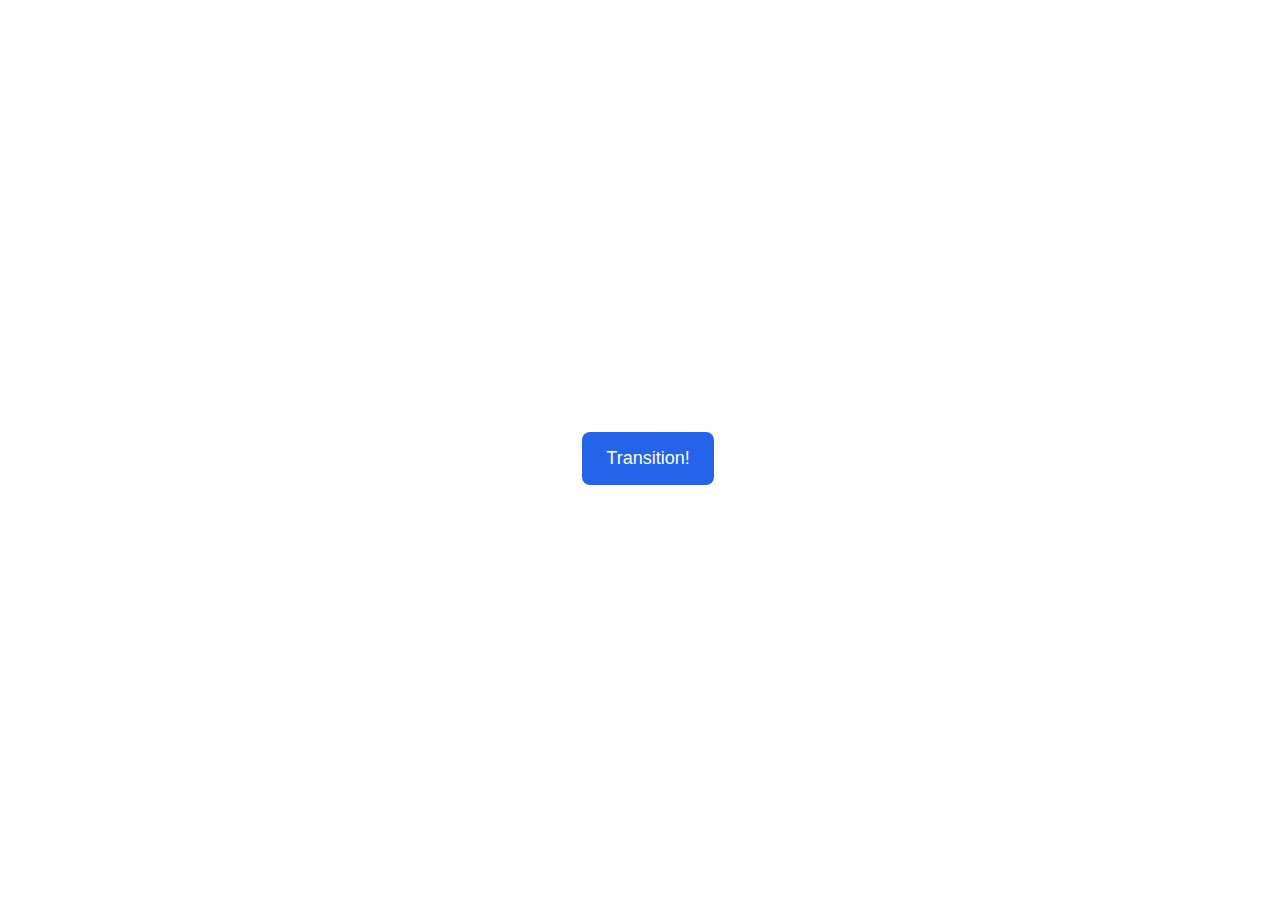
<file: animation/01-button-hover/index.html>
<!DOCTYPE html>
<html lang="en">
  <head>
    <meta charset="UTF-8" />
    <meta http-equiv="X-UA-Compatible" content="IE=edge" />
    <meta name="viewport" content="width=device-width, initial-scale=1.0" />
    <title>Button Hover</title>
    <link rel="stylesheet" href="style.css" />
  </head>
  <body>
    <div id="transition-container">
      <button>Transition!</button>
    </div>
  </body>
</html>
</file>
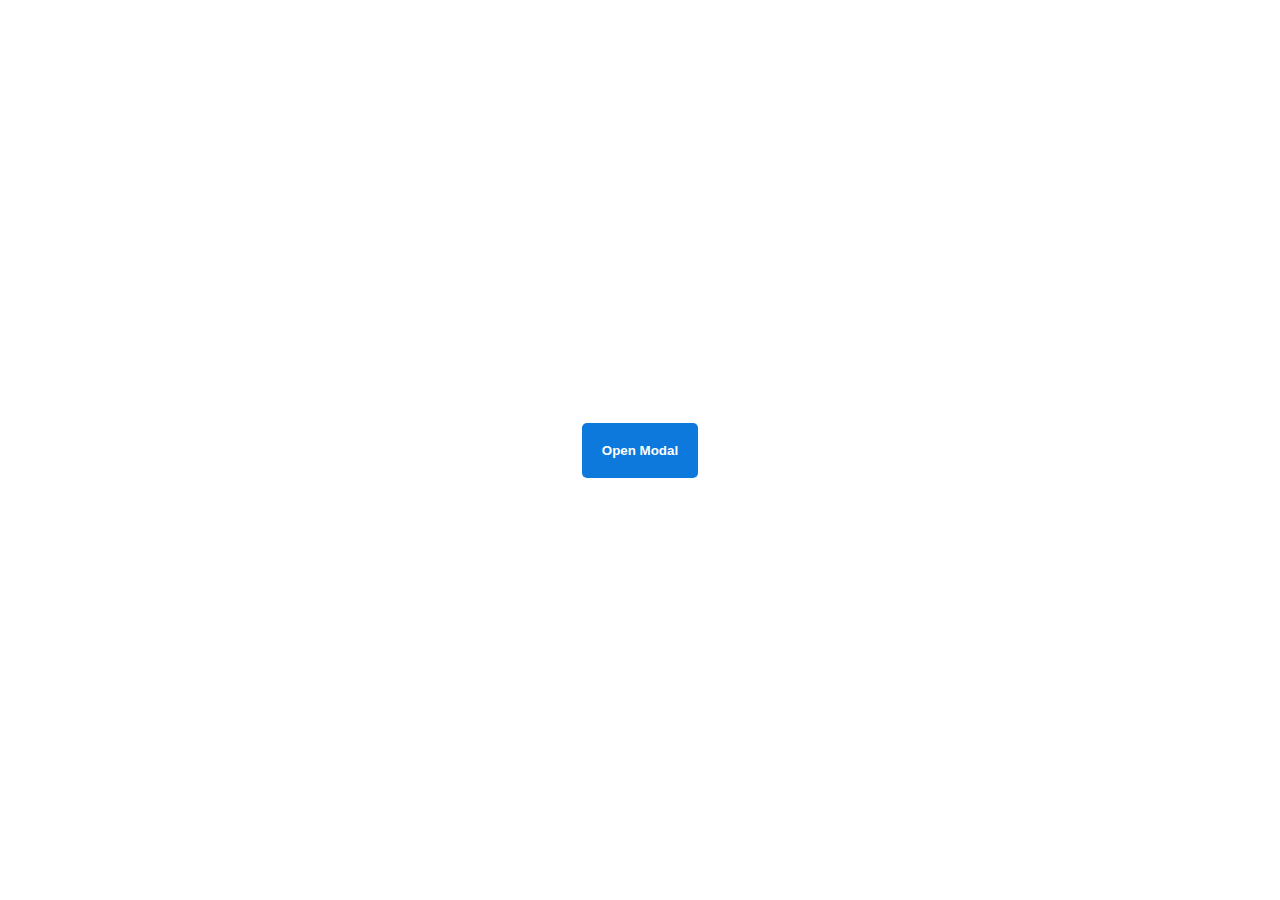
<file: animation/02-pop-up/index.html>
<!DOCTYPE html>
<html lang="en">
  <head>
    <meta charset="UTF-8" />
    <meta http-equiv="X-UA-Compatible" content="IE=edge" />
    <meta name="viewport" content="width=device-width, initial-scale=1.0" />
    <title>Popup</title>
    <link rel="stylesheet" href="style.css" />
  </head>
  <body>
    <div class="backdrop"></div>
    <div class="popup-modal">
      <h1>Look at me!</h1>
      <p>I'm a pop up dialog!</p>
      <button id="close-modal">Close Modal</button>
    </div>
    <div class="button-container">
      <button id="trigger-modal">Open Modal</button>
    </div>
    <script src="script.js"></script>
  </body>
</html>
</file>
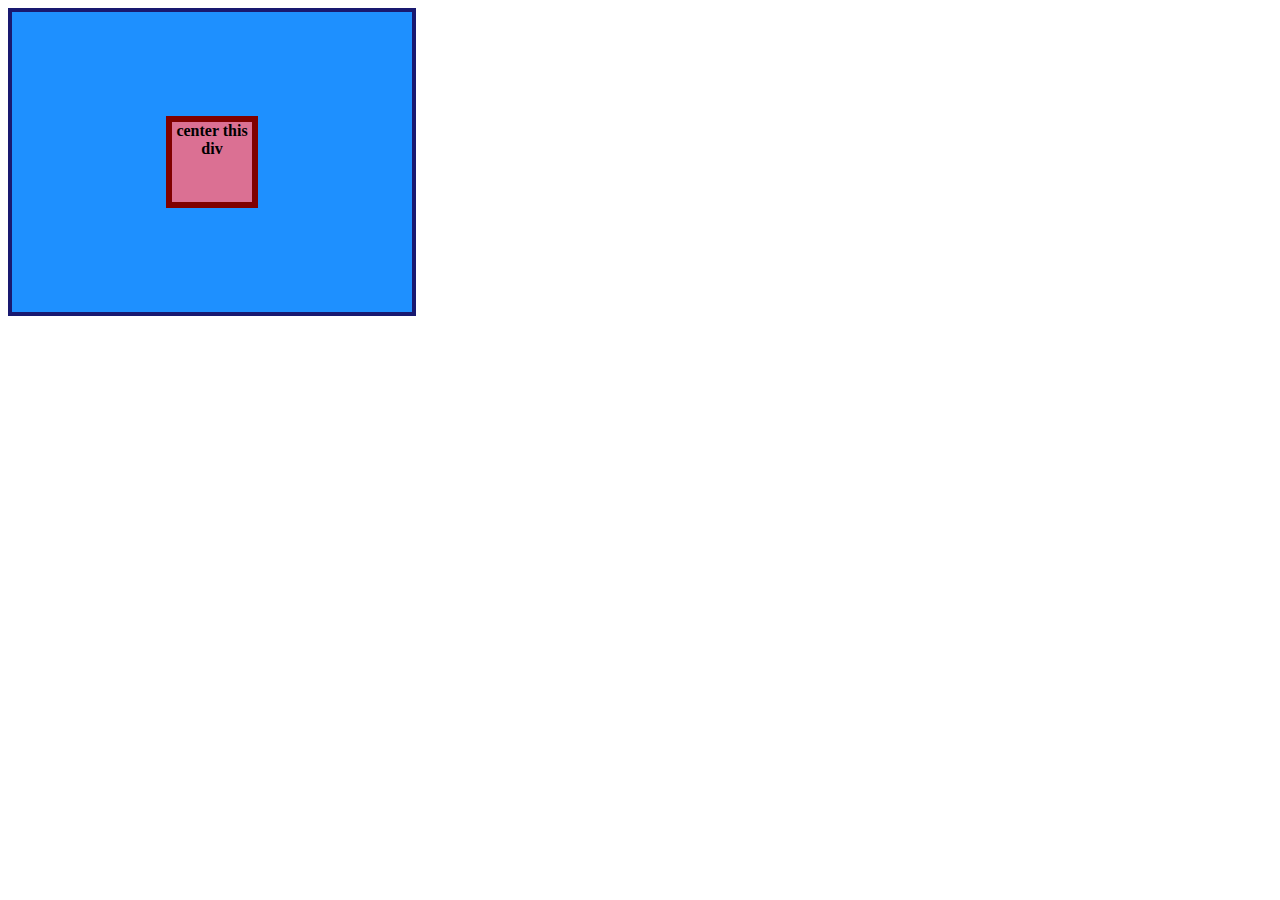
<file: flex/01-flex-center/index.html>
<!DOCTYPE html>
<html lang="en">
  <head>
    <meta charset="UTF-8">
    <meta http-equiv="X-UA-Compatible" content="IE=edge">
    <meta name="viewport" content="width=device-width, initial-scale=1.0">
    <title>CENTER THIS DIV</title>
    <link rel="stylesheet" href="style.css">
  </head>
  <body>
    <div class="container">
      <div class="box">center this div</div>
    </div>
  </body>
</html>
</file>
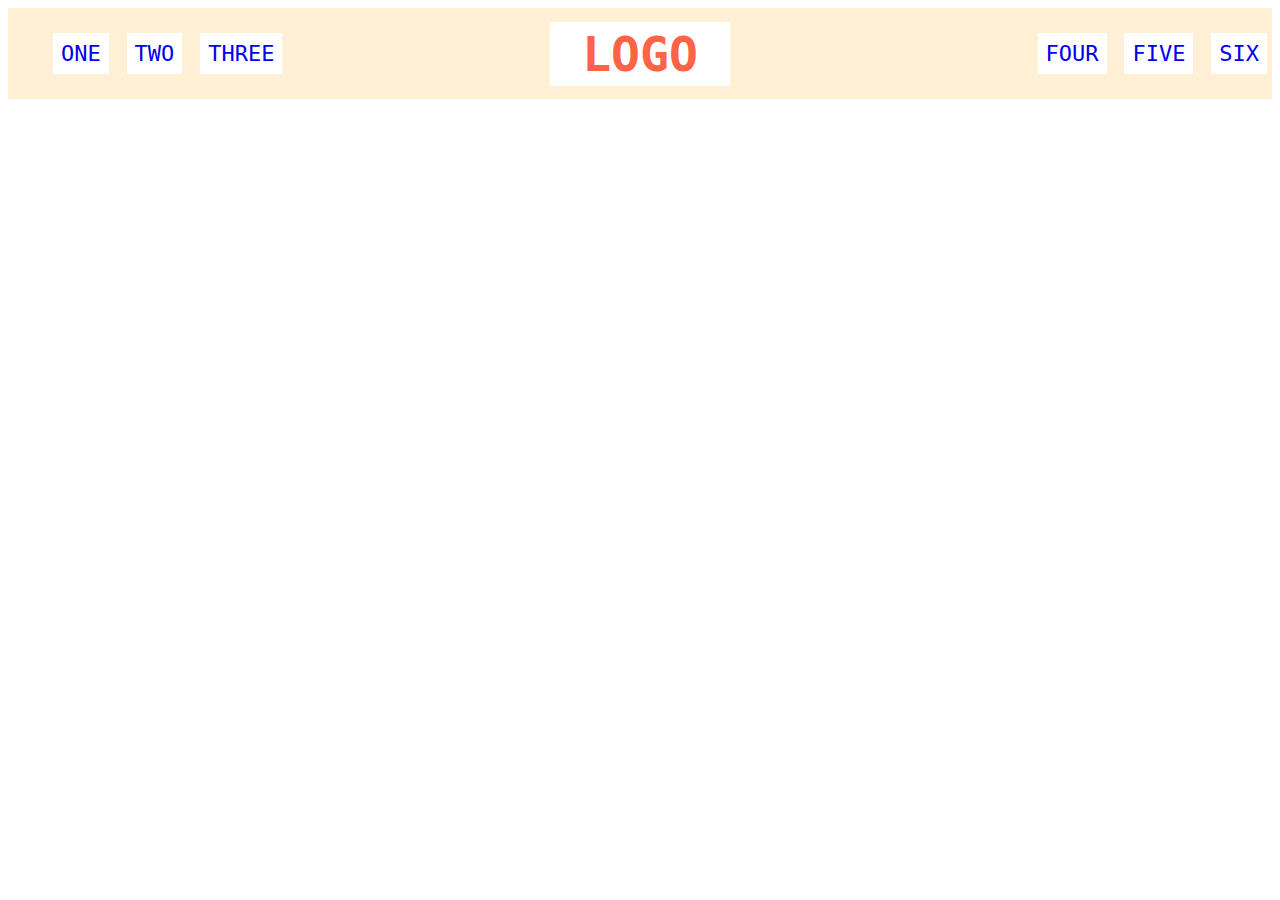
<file: flex/02-flex-header/index.html>
<!DOCTYPE html>
<html lang="en">
  <head>
    <meta charset="UTF-8">
    <meta http-equiv="X-UA-Compatible" content="IE=edge">
    <meta name="viewport" content="width=device-width, initial-scale=1.0">
    <title>Flex Header</title>
    <link rel="stylesheet" href="style.css">
  </head>
  <body>
    <div class="header">
      <div class="left-links">
        <ul>
          <li><a href="#">ONE</a></li>
          <li><a href="#">TWO</a></li>
          <li><a href="#">THREE</a></li>
        </ul>
      </div>
      <div class="logo">LOGO</div>
      <div class="right-links">
        <ul>
          <li><a href="#">FOUR</a></li>
          <li><a href="#">FIVE</a></li>
          <li><a href="#">SIX</a></li>
        </ul>
      </div>
    </div>
  </body>
</html>
</file>
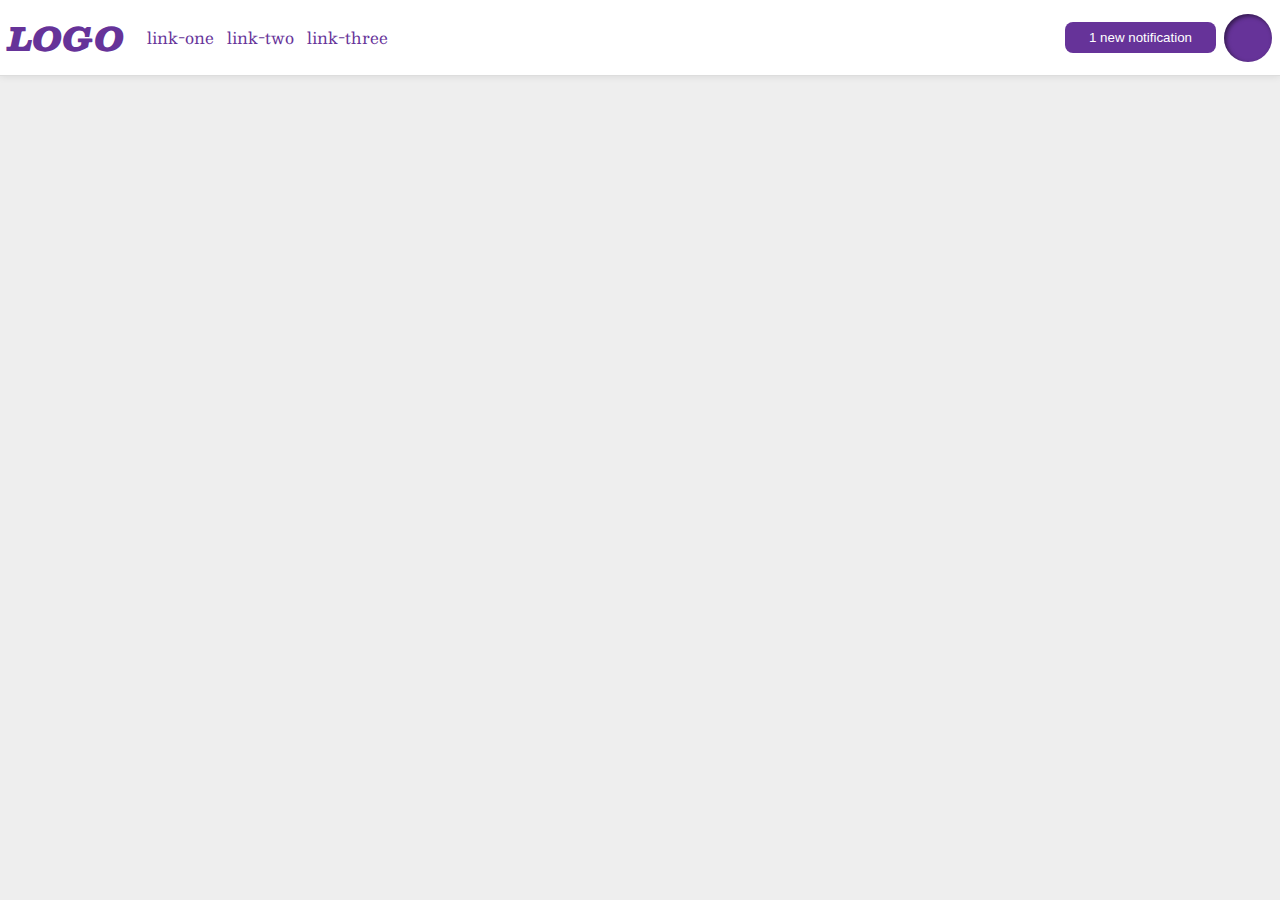
<file: flex/03-flex-header-2/index.html>
<!DOCTYPE html>
<html lang="en">
  <head>
    <meta charset="UTF-8">
    <meta http-equiv="X-UA-Compatible" content="IE=edge">
    <meta name="viewport" content="width=device-width, initial-scale=1.0">
    <title>Flex Header 2</title>
    <link rel="stylesheet" href="style.css">
  </head>
  <body>
    <div class="header">
      <div class="left">
      <div class="logo">
        LOGO
      </div>
      <ul class="links">
        <li><a href="google.com">link-one</a></li>
        <li><a href="google.com">link-two</a></li>
        <li><a href="google.com">link-three</a></li>
      </ul>
      </div>
      <div class="right">
      <button class="notifications">
        1 new notification
      </button>
      <div class="profile-image"></div>
    </div>
  </div>
  </body>
</html>
</file>
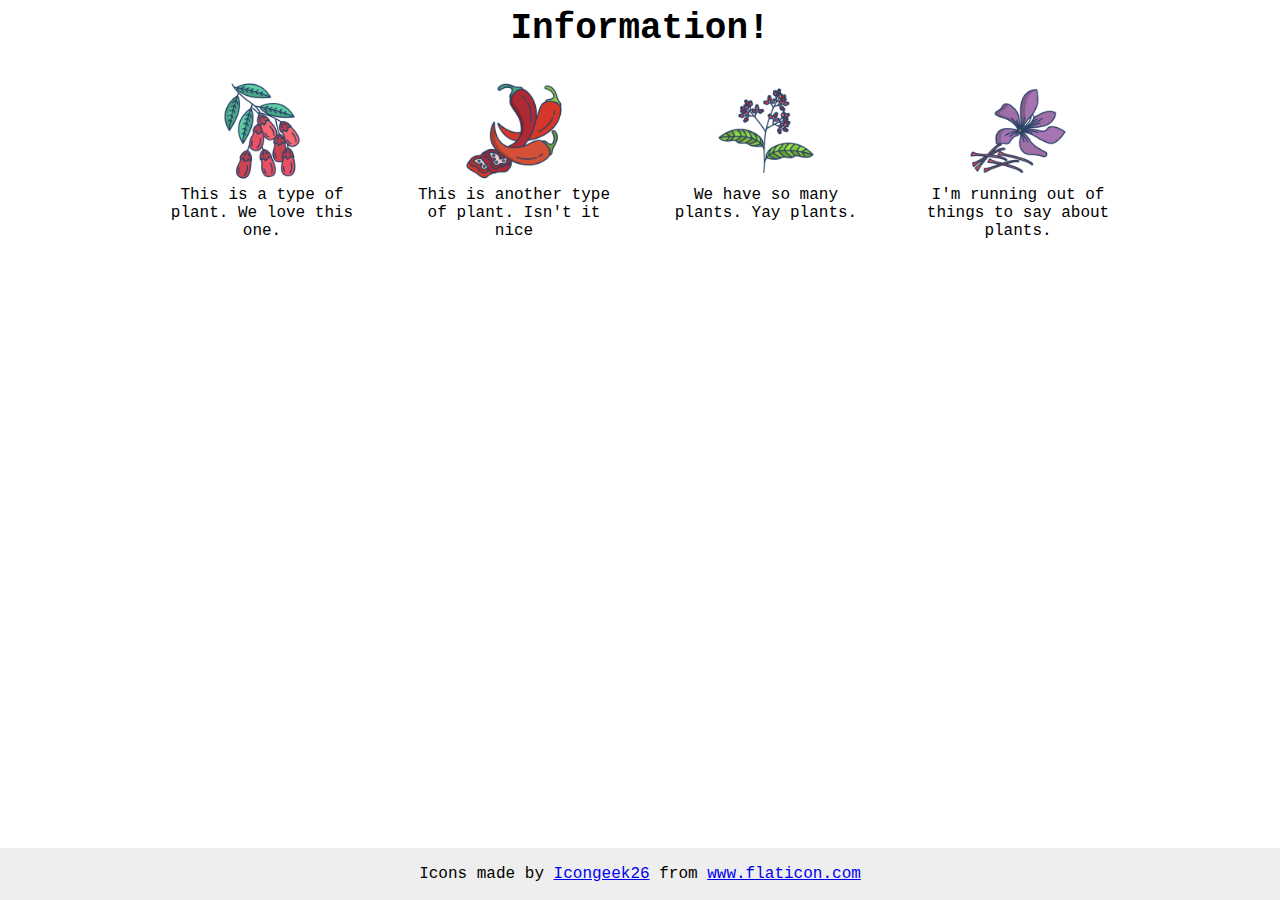
<file: flex/04-flex-information/index.html>
<!DOCTYPE html>
<html lang="en">
  <head>
    <meta charset="UTF-8">
    <meta http-equiv="X-UA-Compatible" content="IE=edge">
    <meta name="viewport" content="width=device-width, initial-scale=1.0">
    <title>Information</title>
    <link rel="stylesheet" href="style.css">
  </head>
  <body>
    <div class="title">Information!</div>

    <div class="all">
      <div>
    <img src="./images/barberry.png" alt="barberry">
    <div class="text">This is a type of plant. We love this one.</div>
      </div>

      <div>
    <img src="./images/chilli.png" alt="chili">
    <div class="text">This is another type of plant. Isn't it nice</div>
    </div>
    <div>
    <img src="./images/pepper.png" alt="pepper">
    <div class="text">We have so many plants. Yay plants.</div>
</div>
    <div>
    <img src="./images/saffron.png" alt="saffron">
    <div class="text">I'm running out of things to say about plants.</div>
      
  </div>
</div>
    <!-- disregard this section, it's here to give attribution to the creator of these icons -->
    <div class="footer">
      <div>Icons made by <a href="https://www.flaticon.com/authors/icongeek26" title="Icongeek26">Icongeek26</a> from <a href="https://www.flaticon.com/" title="Flaticon">www.flaticon.com</a></div>
    </div>
  </body>
</html>
</file>
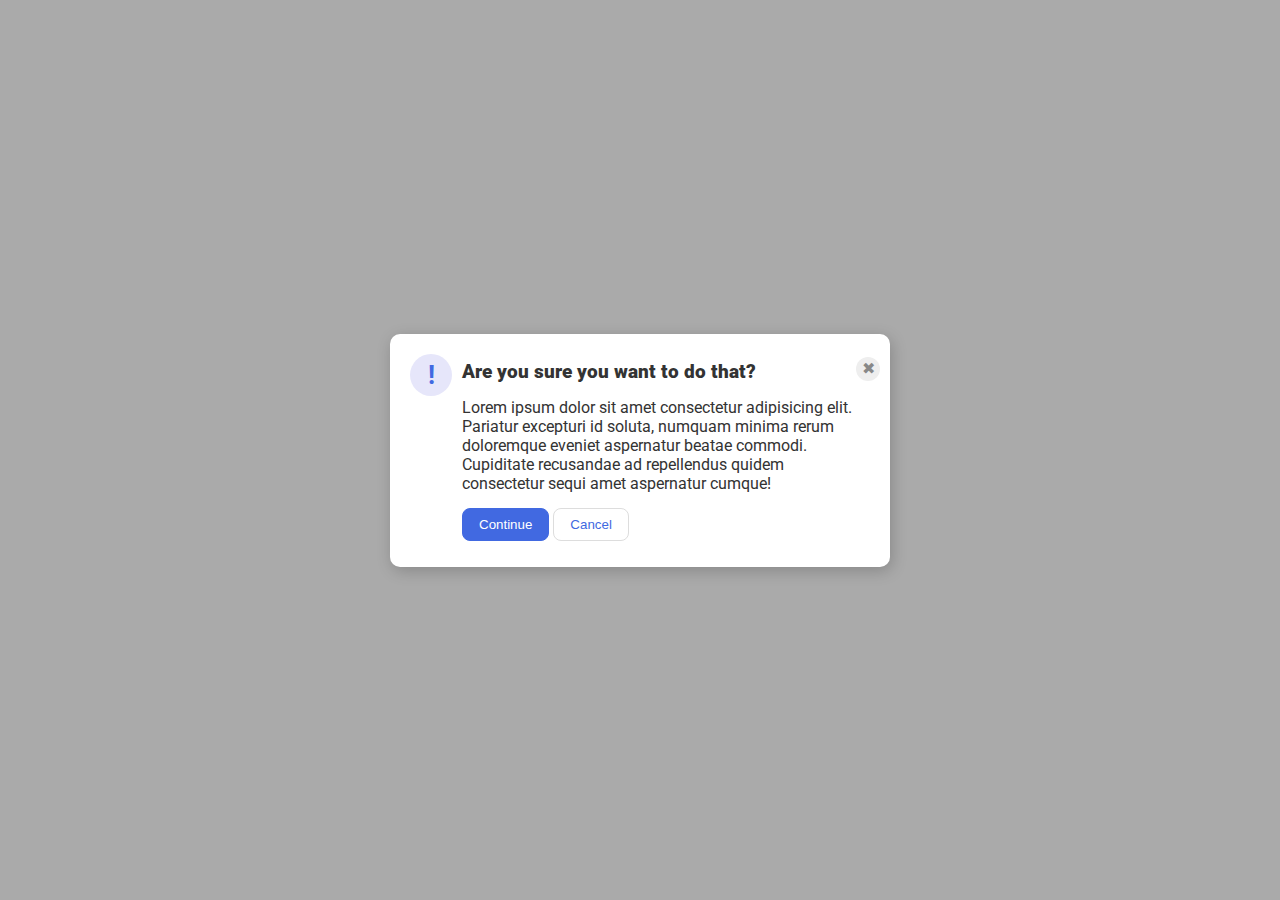
<file: flex/05-flex-modal/index.html>
<!DOCTYPE html>
<html lang="en">
  <head>
    <meta charset="UTF-8">
    <meta http-equiv="X-UA-Compatible" content="IE=edge">
    <meta name="viewport" content="width=device-width, initial-scale=1.0">
    <link rel="stylesheet" href="style.css">
    <title>Modal</title>
  </head>
  <body>
    <div class="modal">



      <div class="a">
       <div class="icon">!</div>
      </div>



    <div class="b">
      <div class="header">Are you sure you want to do that?</div>
      <div class="text">Lorem ipsum dolor sit amet consectetur adipisicing elit. Pariatur excepturi id soluta, numquam minima rerum doloremque eveniet aspernatur beatae commodi. Cupiditate recusandae ad repellendus quidem consectetur sequi amet aspernatur cumque!</div>
      <button class="continue">Continue</button>
      <button class="cancel">Cancel</button>
      </div>



      <div class="c">
        <div class="close-button">✖</div>
      </div>

    </div>
  </body>
</html>
</file>
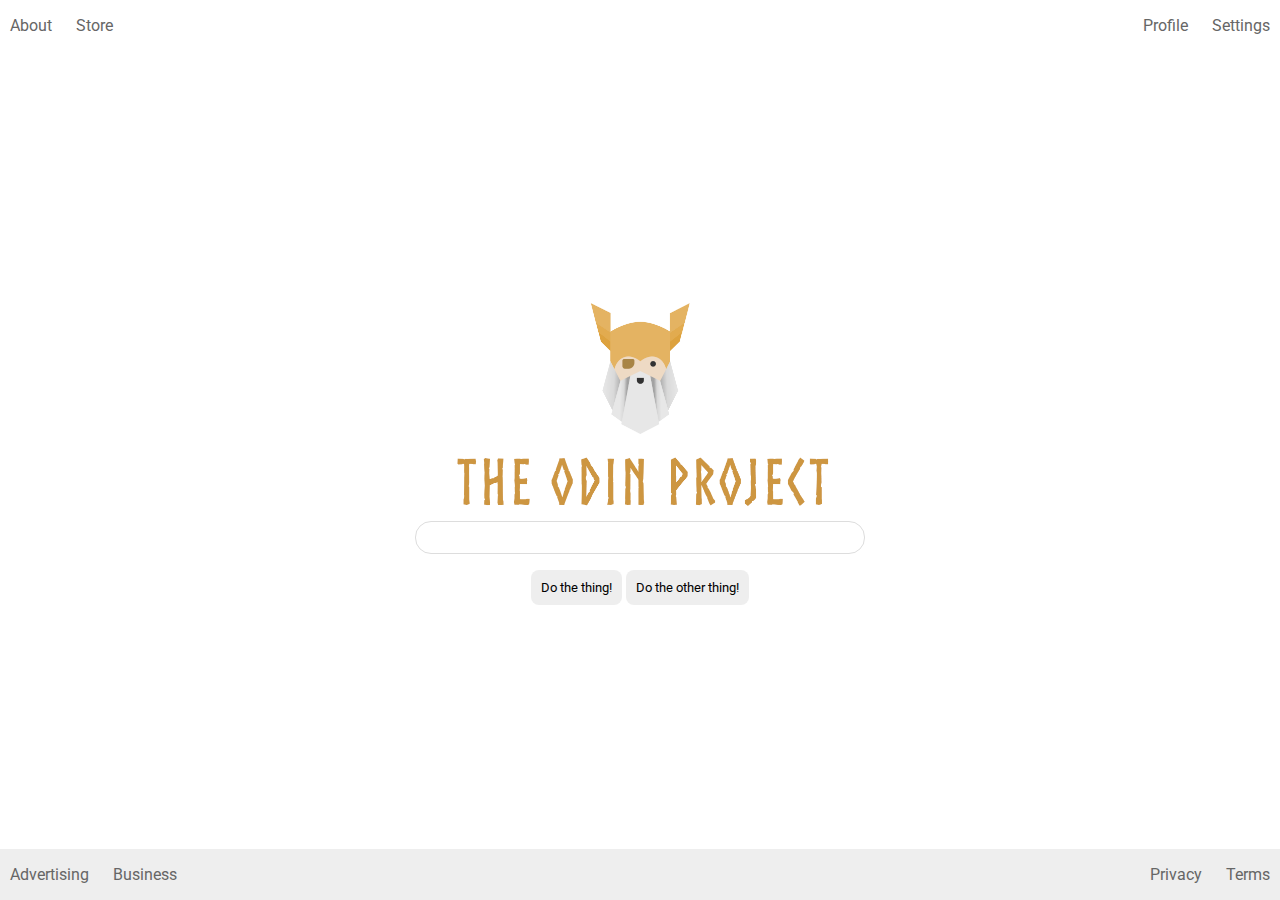
<file: flex/06-flex-layout/index.html>
<!DOCTYPE html>
<html lang="en">
  <head>
    <meta charset="UTF-8">
    <meta http-equiv="X-UA-Compatible" content="IE=edge">
    <meta name="viewport" content="width=device-width, initial-scale=1.0">
    <title>LAYOUT</title>
    <link rel="stylesheet" href="./style.css">
  </head>
  <body>
    <div class="header">
      <ul class="left-links">
        <li><a href="#">About</a></li>
        <li><a href="#">Store</a></li>
      </ul>
      <ul class="right-links">
        <li><a href="#">Profile</a></li>
        <li><a href="#">Settings</a></li>
      </ul>
    </div>
    <div class="content">
      <img src="./logo.png" alt="">
      <div class="input">
        <input type="text">
      </div>
      <div class="buttons">
        <button>Do the thing!</button>
        <button>Do the other thing!</button>
      </div>
    </div>
    <div class="footer">
      <ul class="left-links">
        <li><a href="#">Advertising</a></li>
        <li><a href="#">Business</a></li>
      </ul>
      <ul class="right-links">
        <li><a href="#">Privacy</a></li>
        <li><a href="#">Terms</a></li>
      </ul>
    </div>
  </body>
</html>
</file>
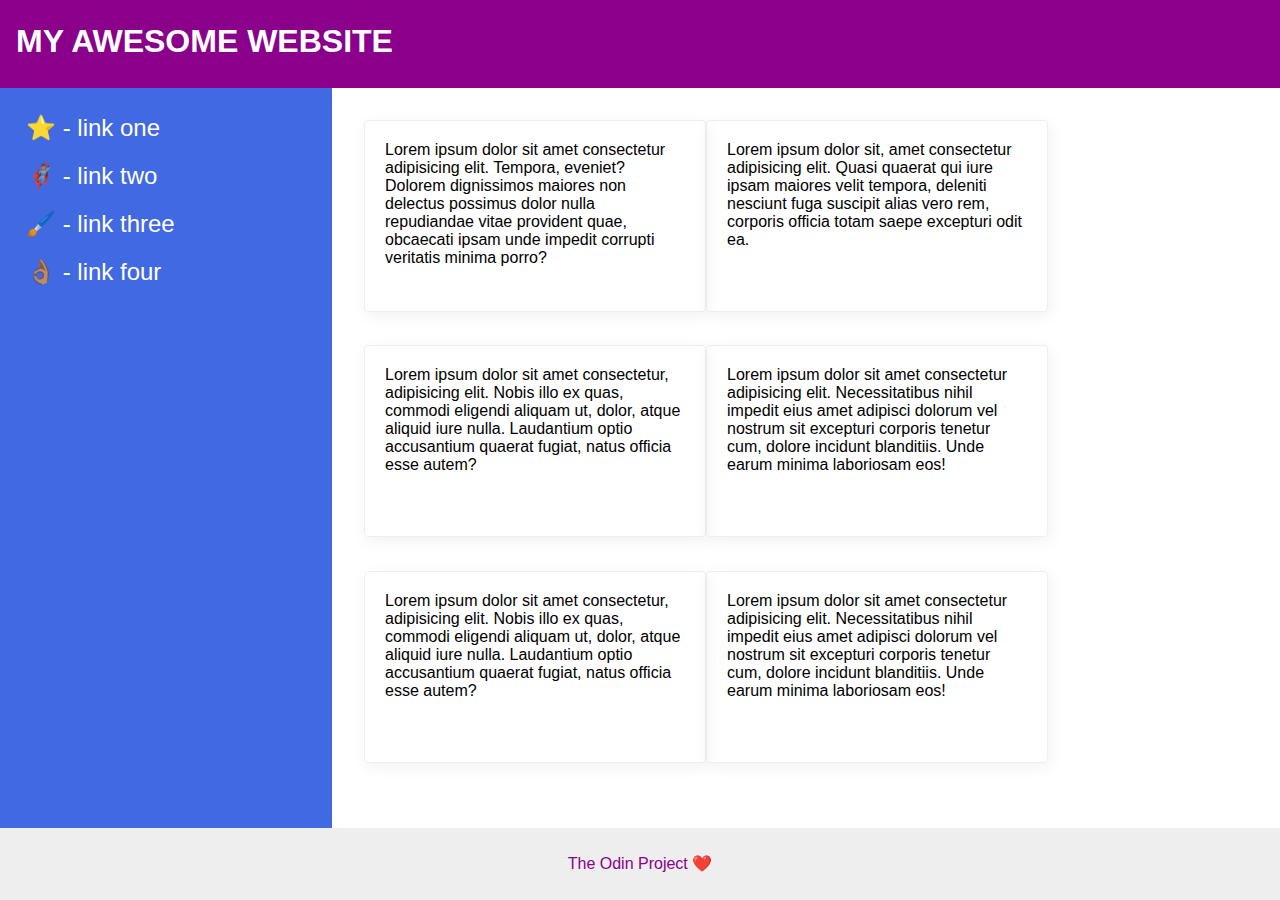
<file: flex/07-flex-layout-2/index.html>
<!DOCTYPE html>
<html lang="en">
  <head>
    <meta charset="UTF-8">
    <meta http-equiv="X-UA-Compatible" content="IE=edge">
    <meta name="viewport" content="width=device-width, initial-scale=1.0">
    <title>The Holy Grail</title>
    <link rel="stylesheet" href="style.css">
  </head>
  <body>
    <div class="header">
      MY AWESOME WEBSITE
    </div>
    <div class="wrapper">

    <div class="sidebar">
      <ul>
        <li><a href="#">⭐ - link one</a></li>
        <li><a href="#">🦸🏽‍♂️ - link two</a></li>
        <li><a href="#">🖌️ - link three</a></li>
        <li><a href="#">👌🏽 - link four</a></li>
      </ul>
    </div>
    <div class="card-wrapper">
    <div class="card">Lorem ipsum dolor sit amet consectetur adipisicing elit. Tempora, eveniet? Dolorem dignissimos maiores non delectus possimus dolor nulla repudiandae vitae provident quae, obcaecati ipsam unde impedit corrupti veritatis minima porro?</div>
    <div class="card">Lorem ipsum dolor sit, amet consectetur adipisicing elit. Quasi quaerat qui iure ipsam maiores velit tempora, deleniti nesciunt fuga suscipit alias vero rem, corporis officia totam saepe excepturi odit ea.</div>
    <div class="card">Lorem ipsum dolor sit amet consectetur, adipisicing elit. Nobis illo ex quas, commodi eligendi aliquam ut, dolor, atque aliquid iure nulla. Laudantium optio accusantium quaerat fugiat, natus officia esse autem?</div>
    <div class="card">Lorem ipsum dolor sit amet consectetur adipisicing elit. Necessitatibus nihil impedit eius amet adipisci dolorum vel nostrum sit excepturi corporis tenetur cum, dolore incidunt blanditiis. Unde earum minima laboriosam eos!</div>
    <div class="card">Lorem ipsum dolor sit amet consectetur, adipisicing elit. Nobis illo ex quas, commodi eligendi aliquam ut, dolor, atque aliquid iure nulla. Laudantium optio accusantium quaerat fugiat, natus officia esse autem?</div>
    <div class="card">Lorem ipsum dolor sit amet consectetur adipisicing elit. Necessitatibus nihil impedit eius amet adipisci dolorum vel nostrum sit excepturi corporis tenetur cum, dolore incidunt blanditiis. Unde earum minima laboriosam eos!</div>
  </div>

  </div>
    <div class="footer">
      The Odin Project ❤️
    </div>
  </body>
</html>
</file>
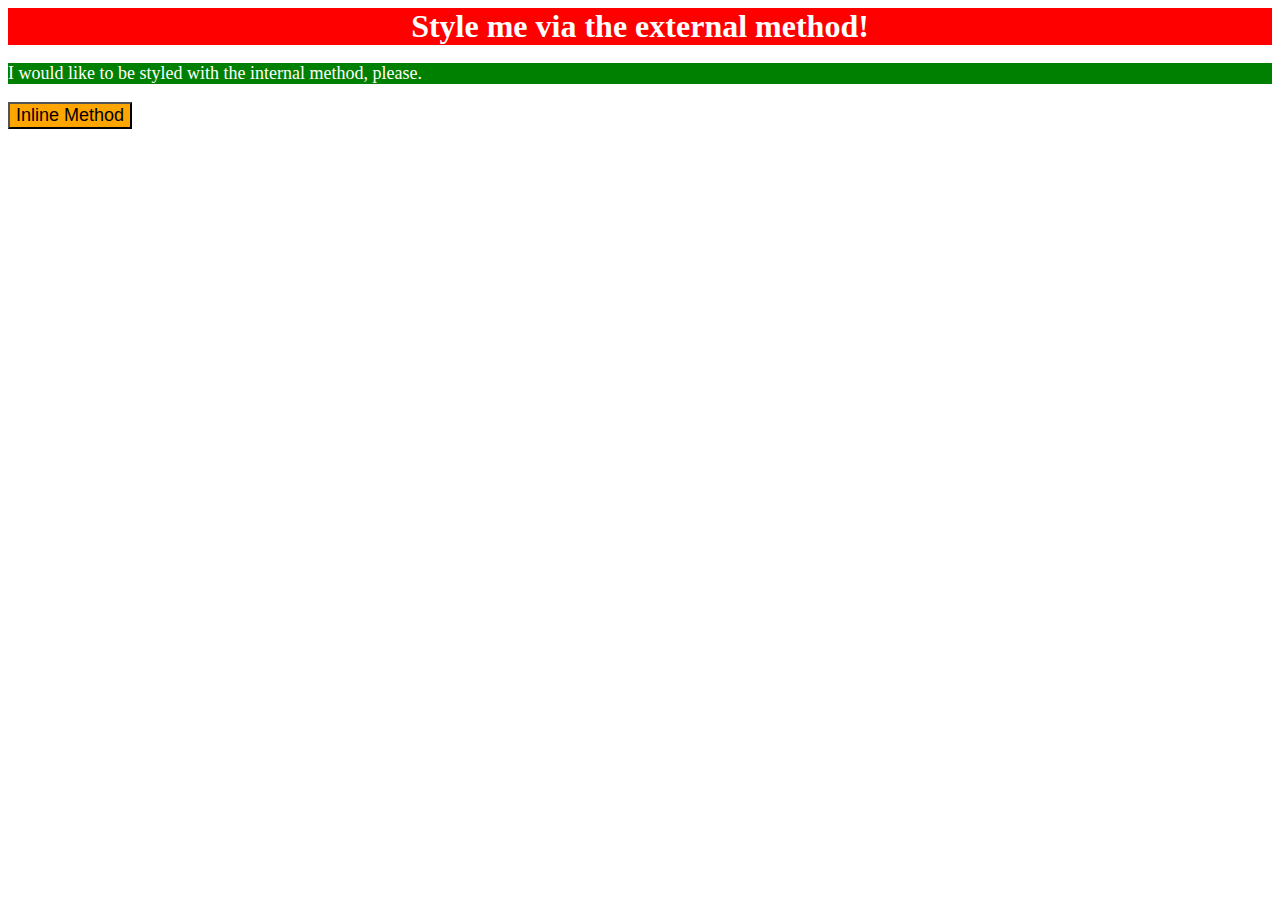
<file: foundations/01-css-methods/index.html>
<!DOCTYPE html>
<html lang="en">
  <head>
    <meta charset="UTF-8">
    <meta http-equiv="X-UA-Compatible" content="IE=edge">
    <meta name="viewport" content="width=device-width, initial-scale=1.0">
    <title>Methods for Adding CSS</title>
    <link rel="stylesheet" href="style.css">
    <style>
      p{
      background-color: green;
      color: white;
      font-size: 18px;
      }


    </style>
  </head>
  <body>
    <div>Style me via the external method!</div>
    <p>I would like to be styled with the internal method, please.</p>
    <button style="background-color: orange; font-size: 18px;" >Inline Method</button>
  </body>
</html>
</file>
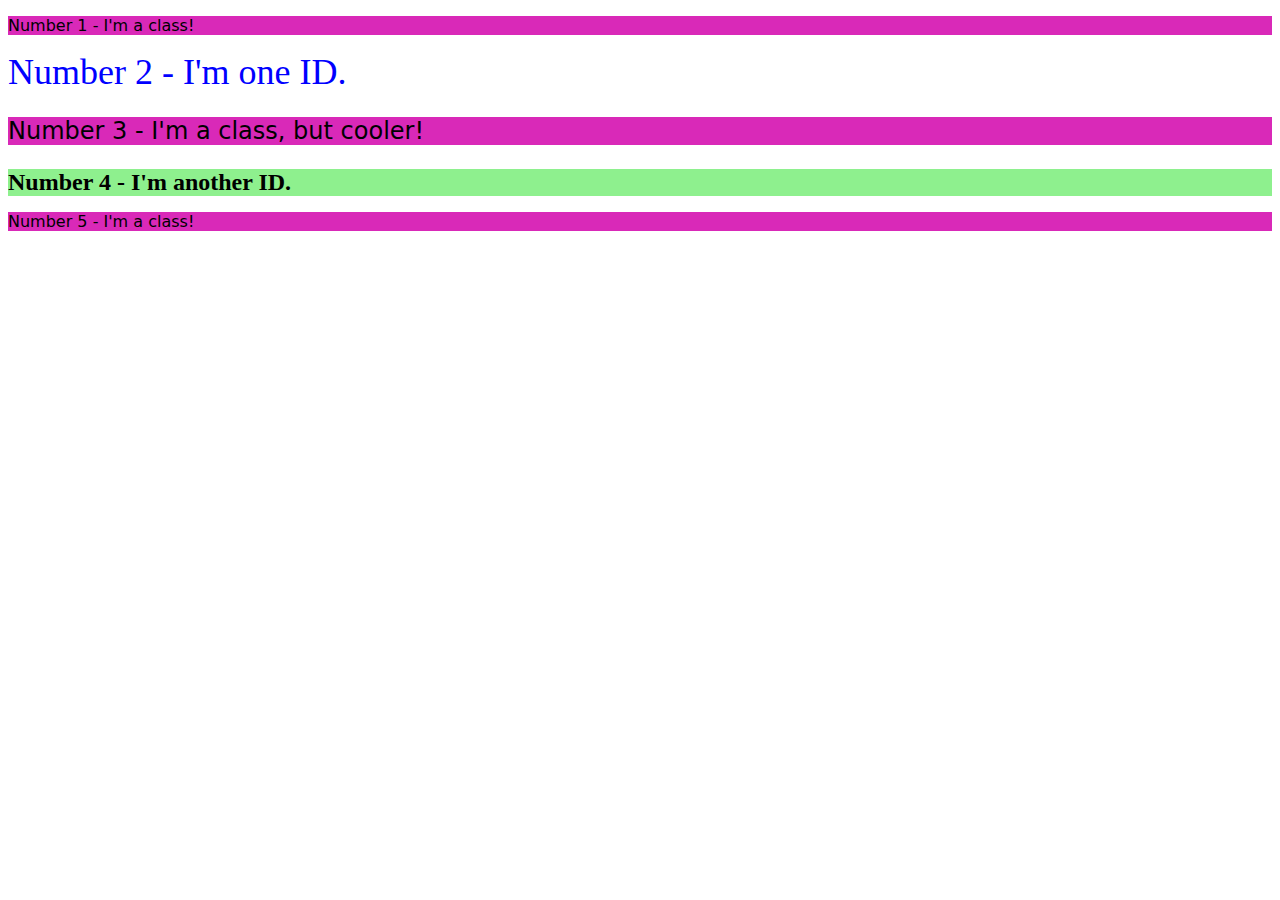
<file: foundations/02-class-id-selectors/index.html>
<!DOCTYPE html>
<html lang="en">
  <head>
    <meta charset="UTF-8">
    <meta http-equiv="X-UA-Compatible" content="IE=edge">
    <meta name="viewport" content="width=device-width, initial-scale=1.0">
    <title>Class and ID Selectors</title>
    <link rel="stylesheet" href="style.css">
  </head>
  <body>
    <p class="odd">Number 1 - I'm a class!</p>
    <div id="first">Number 2 - I'm one ID.</div>
    <p class="odd cooler">Number 3 - I'm a class, but cooler!</p>
    <div id="second">Number 4 - I'm another ID.</div>
    <p class="odd">Number 5 - I'm a class!</p>
  </body>
</html>
</file>
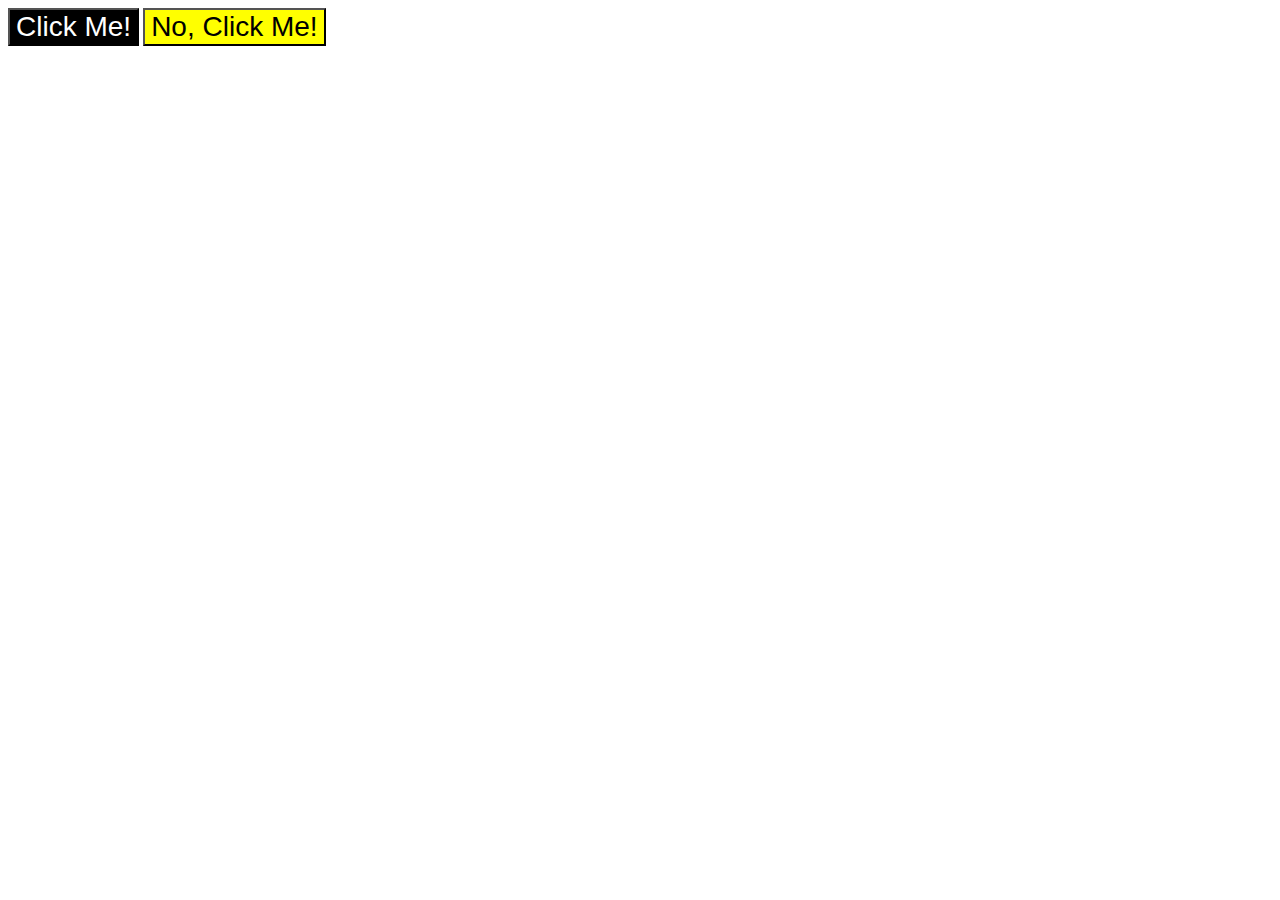
<file: foundations/03-grouping-selectors/index.html>
<!DOCTYPE html>
<html lang="en">
  <head>
    <meta charset="UTF-8">
    <meta http-equiv="X-UA-Compatible" content="IE=edge">
    <meta name="viewport" content="width=device-width, initial-scale=1.0">
    <title>Grouping Selectors</title>
    <link rel="stylesheet" href="style.css">
  </head>
  <body>
    <button class="click">Click Me!</button>
    <button class="no-click">No, Click Me!</button>
  </body>
</html>
</file>
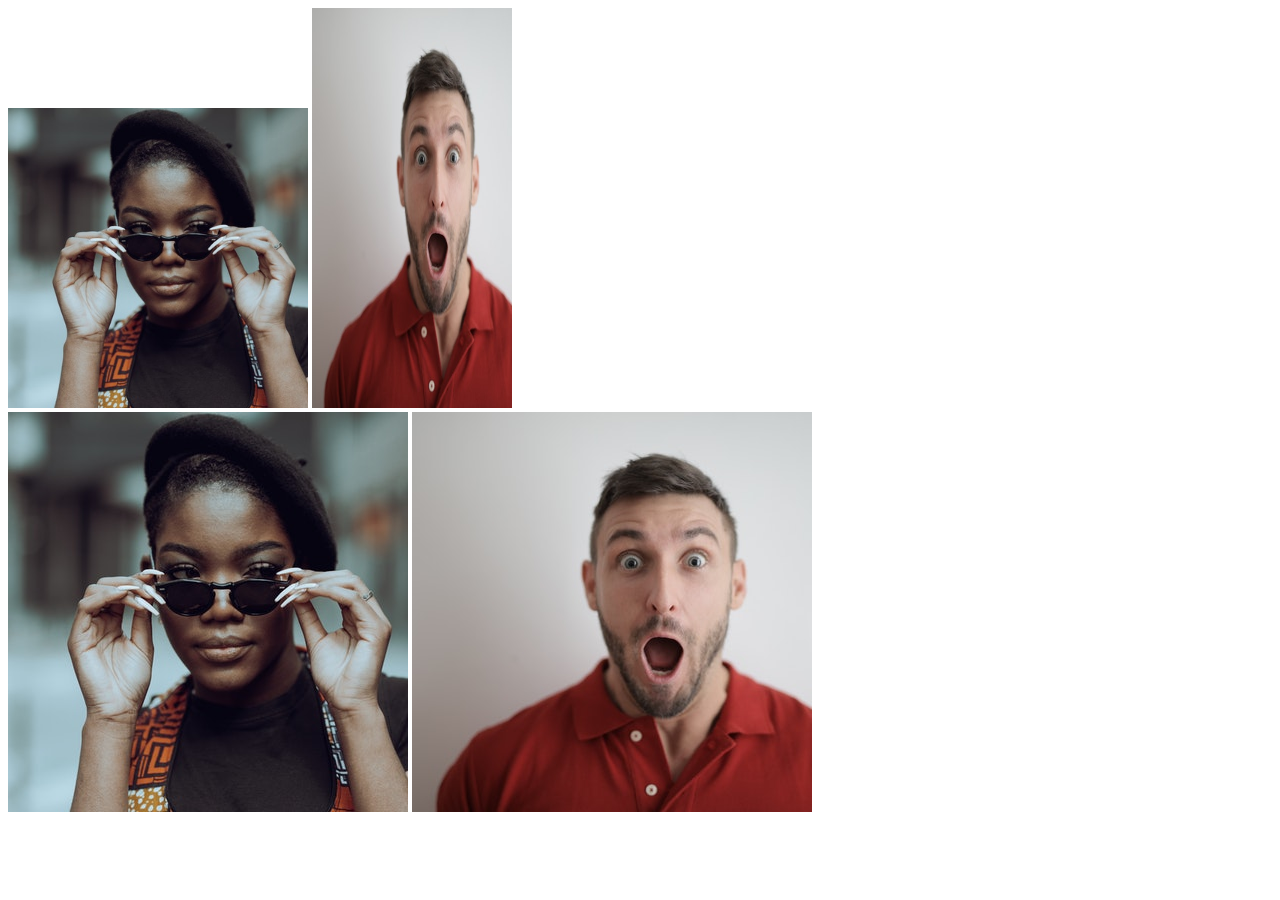
<file: foundations/04-chaining-selectors/index.html>
<!DOCTYPE html>
<html lang="en">
  <head>
    <meta charset="UTF-8">
    <meta http-equiv="X-UA-Compatible" content="IE=edge">
    <meta name="viewport" content="width=device-width, initial-scale=1.0">
    <title>Chaining Selectors</title>
    <link rel="stylesheet" href="style.css">
  </head>
  <body>
    <!-- Use the classes BELOW this line -->
    <div>
      <img class="avatar proportioned" src="./pexels-katho-mutodo-8434791.jpg" alt="">
      <img class="avatar distorted" src="./pexels-andrea-piacquadio-3777931.jpg" alt="">
    </div>
    <!-- Use the classes ABOVE this line -->
    <div>
      <img class="original proportioned" src="./pexels-katho-mutodo-8434791.jpg" alt="">
      <img class="original distorted" src="./pexels-andrea-piacquadio-3777931.jpg" alt="">
    </div>
  </body>
</html>
</file>
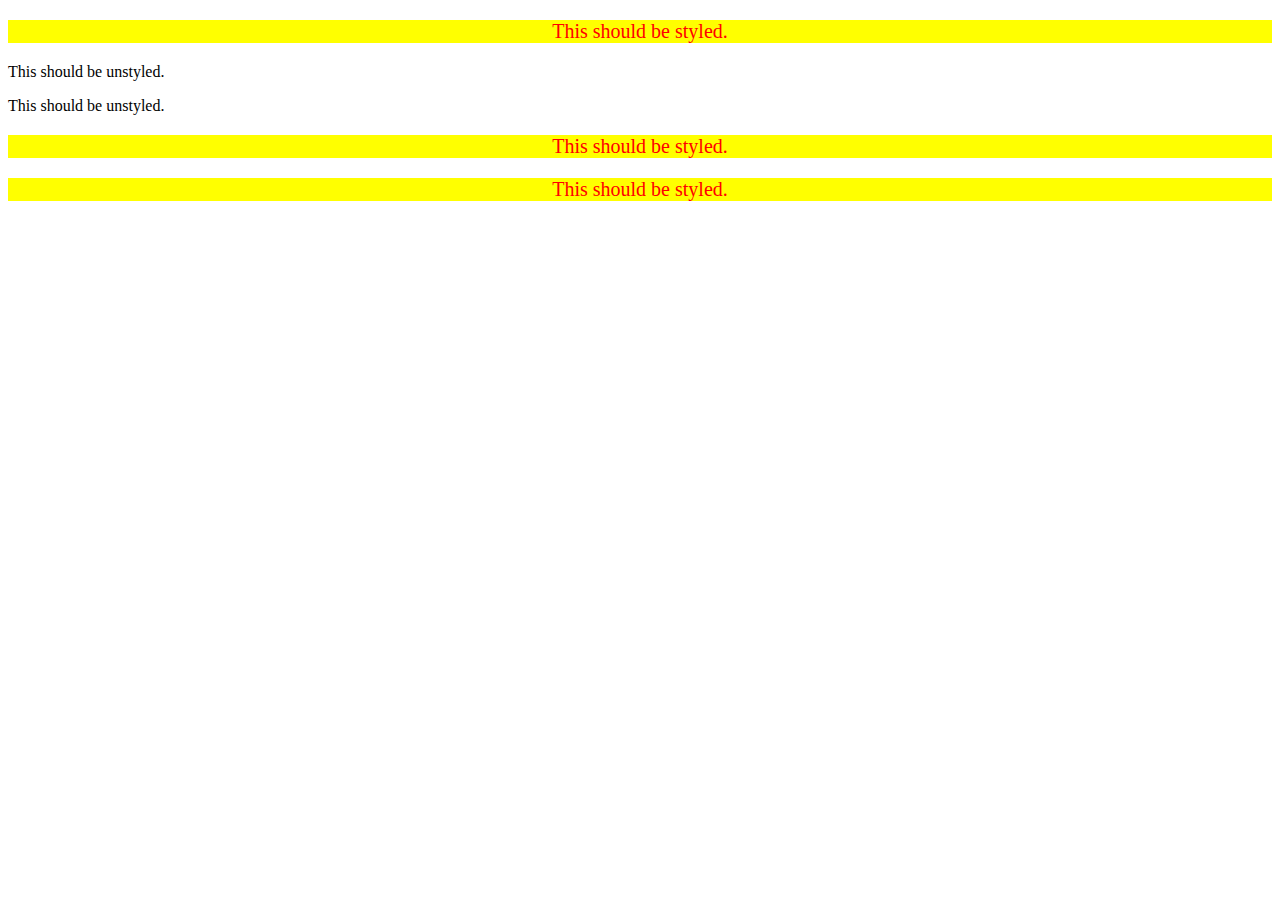
<file: foundations/05-descendant-combinator/index.html>
<!DOCTYPE html>
<html lang="en">
  <head>
    <meta charset="UTF-8">
    <meta http-equiv="X-UA-Compatible" content="IE=edge">
    <meta name="viewport" content="width=device-width, initial-scale=1.0">
    <title>Descendant Combinator</title>
    <link rel="stylesheet" href="style.css">
  </head>
  <body>
    <div class="container">
      <p class="text">This should be styled.</p>
    </div>
    <p class="text">This should be unstyled.</p>
    <p class="text">This should be unstyled.</p>
    <div class="container">
      <p class="text">This should be styled.</p>
      <p class="text">This should be styled.</p>
    </div>
  </body>
</html>
</file>
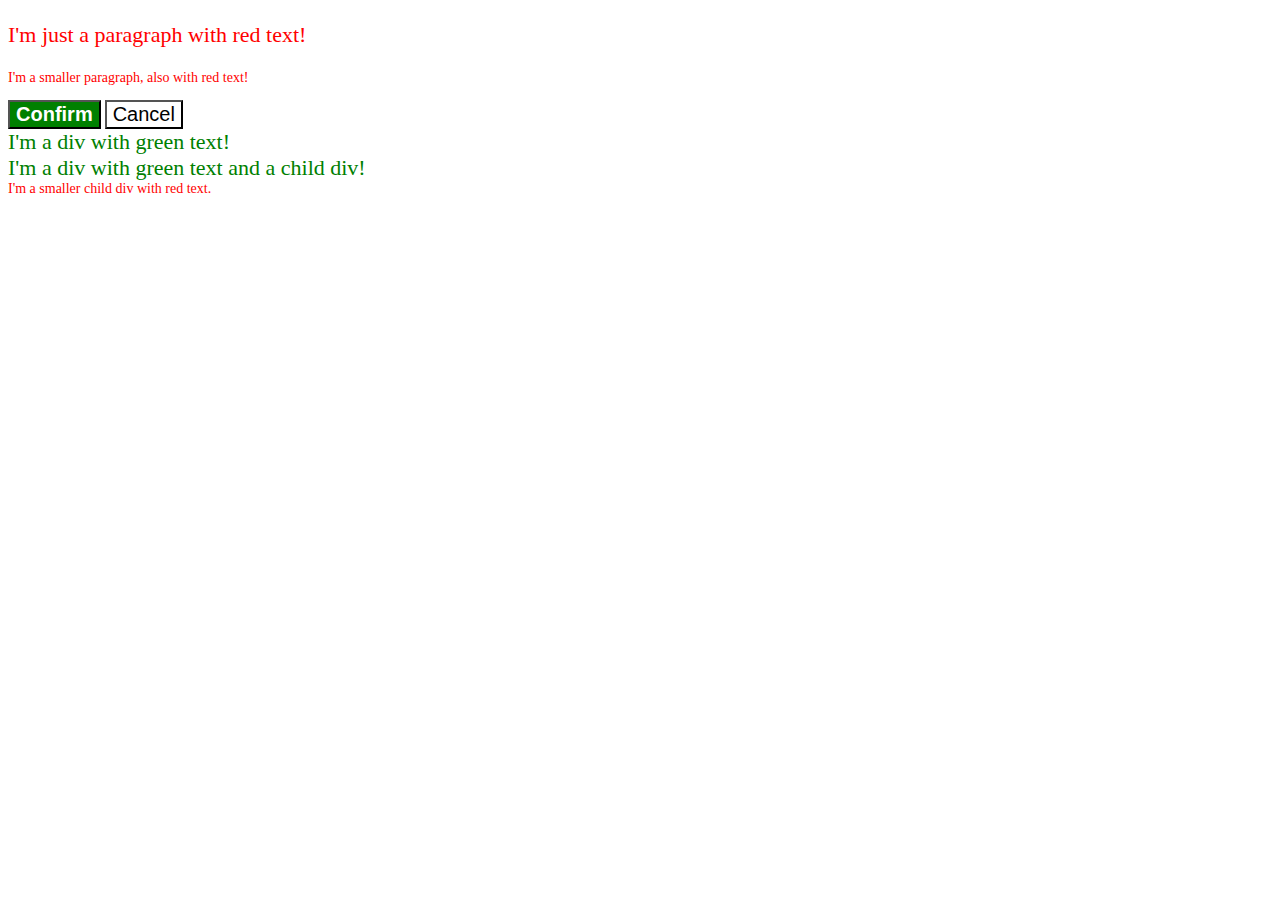
<file: foundations/06-cascade-fix/index.html>
<!DOCTYPE html>
<html lang="en">
  <head>
    <meta charset="UTF-8">
    <meta http-equiv="X-UA-Compatible" content="IE=edge">
    <meta name="viewport" content="width=device-width, initial-scale=1.0">
    <title>Fix the Cascade</title>
    <link rel="stylesheet" href="style.css">
  </head>
  <body>
    <p class="para">I'm just a paragraph with red text!</p>
    <p class="para small-para">I'm a smaller paragraph, also with red text!</p>

    <button id="confirm-button" class="button confirm">Confirm</button>
    <button id="cancel-button" class="button cancel">Cancel</button>

    <div class="text">I'm a div with green text!</div>
    <div class="text">I'm a div with green text and a child div!
      <div class="text child">I'm a smaller child div with red text.</div>
    </div>
  </body>
</html>
</file>
<file: animation/01-button-hover/style.css>
#transition-container {
  width: 100vw;
  height: 100vh;
  display: flex;
  flex-direction: column;
  justify-content: center;
  align-items: center;
  font-family: Arial, sans-serif;
}

button {
  border-radius: 8px;
  border: none;
  background-color: #2563eb;
  color: white;
  font-size: 18px;
  padding: 16px 24px;
  text-align: center;
}
</file>
<file: animation/02-pop-up/style.css>
* {
  padding: 0;
  margin: 0;
}

body {
  overflow: hidden;
}

.button-container {
  width: 100vw;
  height: 100vh;
  background-color: #ffffff;
  opacity: 100%;
  display: flex;
  align-items: center;
  justify-content: center;
}

button {
  padding: 20px;
  color: #ffffff;
  background-color: #0e79dd;
  border: none;
  border-radius: 5px;
  font-weight: 600;
}

.popup-modal {
  padding: 32px 64px;
  background-color: white;
  border: 1px solid black;
  border-radius: 10px;
  position: fixed;
  top: 50%;
  left: 50%;
  transform-origin: center;
  transform: translate(-50%, -50%);
  pointer-events: none;
  opacity: 0%;
  text-align: center;
}
.popup-modal p {
  margin-bottom: 24px
}

.backdrop {
  pointer-events: none;
  position: fixed;
  inset: 0;
  background: #000;
  opacity: 0%;
}

.popup-modal.show {
  opacity: 100%;
  pointer-events: all;
}

.backdrop.show {
  opacity: 30%;
}
</file>
<file: flex/01-flex-center/style.css>
.container {
  background: dodgerblue;
  border: 4px solid midnightblue;
  width: 400px;
  height: 300px;
  display: flex;
  align-items: center;
  justify-content: center;
}

.box {
  background: palevioletred;
  font-weight: bold;
  text-align: center;
  border: 6px solid maroon;
  width: 80px;
  height: 80px;
}
</file>
<file: flex/02-flex-header/style.css>
.header  {
  font-family: monospace;
  background: papayawhip;
  display: flex;
  align-items: center;
  justify-content: space-between;
}

.logo {
  font-size: 48px;
  font-weight: 900;
  color: tomato;
  background: white;
  padding: 4px 32px;
}

ul {
  /* this removes the dots on the list items*/
  list-style-type: none;
}

a {
  font-size: 22px;
  background: white;
  padding: 8px;
  /* this removes the line under the links */
  text-decoration: none;
}

li {display: inline;
padding: 0 5px;
}
div {
  padding: 10px 0;
}
</file>
<file: flex/03-flex-header-2/style.css>
/* this is some magical font-importing.  
you'll learn about it later. */
@import url('https://fonts.googleapis.com/css2?family=Besley:ital,wght@0,400;1,900&display=swap');

body {
  margin: 0;
  background: #eee;
  font-family: Besley, serif;
}

.header {
  background: white;
  border-bottom: 1px solid #ddd;
  box-shadow: 0 0 8px rgba(0,0,0,.1);
  display: flex;
  justify-content: space-between;
  align-items: center;
  padding: 8px;
}

.profile-image {
  background: rebeccapurple;
  box-shadow: inset 2px 2px 4px rgba(0,0,0,.5);
  border-radius: 50%;
  width: 48px;
  height:  48px;
}

.logo {
  color: rebeccapurple;
  font-size: 32px;
  font-weight: 900;
  font-style: italic;
  margin-right: -25px;
}

button {
  border: none;
  border-radius: 8px;
  background: rebeccapurple;
  color: white;
  padding: 8px 24px;
}

a {
  /* this removes the line under our links */
  text-decoration: none;
  color: rebeccapurple;
}

ul {
  list-style-type: none;
}
li{display: inline;}
.left{
  display: flex;
  align-items: center;
}

.right{
  align-items: center;
  display: flex;
}
li{
  margin-left: 8px;
}
.notifications{
  margin-right: 8px;
}
</file>
<file: flex/04-flex-information/style.css>
body {
  font-family: 'Courier New', Courier, monospace;
}

img {
  width: 100px;
  height: 100px;
}

.title {
  font-size: 36px;
  font-weight: 900;
  text-align: center;
  margin-bottom: 32px;
}

/* do not edit this footer */
.footer {
  position: fixed;
  bottom: 0;
  left: 0;
  right: 0;
  height: 52px;
  display: flex;
  align-items: center;
  justify-content: center;
  background: #eee;
}

.all {
  display: flex;
  justify-content: center;
  gap: 52px;
}
.all div{
  text-align: center;
  width: 200px;
}
</file>
<file: flex/05-flex-modal/style.css>
@import url('https://fonts.googleapis.com/css2?family=Roboto:wght@400;700&display=swap');

html, body {
  height: 100%;
}

body {
  font-family: Roboto, sans-serif;
  margin: 0;
  background: #aaa;
  color: #333;
  /* I'll give you this one for free lol */
  display: flex;
  align-items: center;
  justify-content: center;
}

.modal {
  background: white;
  width: 480px;
  border-radius: 10px;
  box-shadow: 2px 4px 16px rgba(0,0,0,.2);
  display: flex;
  flex-direction: row;
  padding: 10px;
}
.modal div{}

.icon {
  color: royalblue;
  font-size: 26px;
  font-weight: 700;
  background: lavender;
  width: 42px;
  height: 42px;
  border-radius: 50%;
  display: flex;
  align-items: center;
  justify-content: center;
  margin:10px;
}

.close-button {
  background: #eee;
  border-radius: 50%;
  color: #888;
  font-weight: 400;
  font-size: 16px;
  height: 24px;
  width: 24px;
  display: flex;
  align-items: center;
  justify-content: center;
}

button {
  padding: 8px 16px;
  border-radius: 8px;
}

button.continue {
  background: royalblue;
  border: 1px solid royalblue;
  color: white;
}

button.cancel {
  background: white;
  border: 1px solid #ddd;
  color: royalblue;
}

.header{
  
  font-weight: 900;
  font-size: larger;
}

.c{
margin-top: 13px;

}
.b{padding: 16px 0;}

.text{
  margin-top: 15px;

}

button {
  margin-top: 15px;

}
</file>
<file: flex/06-flex-layout/style.css>
@import url('https://fonts.googleapis.com/css2?family=Roboto:wght@400;700&display=swap');

body {
  height: 100vh;
  margin: 0;
  overflow: hidden;
  font-family: Roboto, sans-serif;
  display: flex;
  flex-direction: column;
}

img {
  width: 600px;
}

button {
  font-family: Roboto, sans-serif;
  border: none;
  border-radius: 8px;
  background: #eee;
  padding:10px;
}

input {
  border: 1px solid #ddd;
  border-radius: 16px;
  padding: 8px 24px;
  width: 400px;
  margin-bottom: 16px;
}

ul{
  list-style-type: none;
  text-align: center;
  padding: 0px;

}
li{
  padding: 10px;
  display: inline;
}
.content{
  flex: 1;
  display: flex;
  flex-direction: column;
  justify-content: center;
  align-items: center;
}

.header{
  display: flex;
  justify-content: space-between;
}
.footer{
  display: flex;
  justify-content: space-between;
  background-color: #eee;

}

a:link ,a:visited ,a:hover ,a:active {
  text-decoration: none;
  color: #666;
}
</file>
<file: flex/07-flex-layout-2/style.css>
body {
  font-family: -apple-system, BlinkMacSystemFont, 'Segoe UI', Roboto, Oxygen, Ubuntu, Cantarell, 'Open Sans', 'Helvetica Neue', sans-serif;
  margin: 0;
  min-height: 100vh;
  display: flex;
  flex-direction: column;
  
}

.header {
  font-size: 32px;
  font-weight: 900;
  height: 72px;
  background: darkmagenta;
  color: white;
  padding: 16px 0 0 16px;
  line-height: 50px;
  
}

.footer {
  height: 72px;
  line-height: 72px;
  text-align: center;
  background: #eee;
  color: darkmagenta;
}

.sidebar {
  min-width: 300px;
  background: royalblue;
  padding: 16px;
  
  
}

.card {
  border: 1px solid #eee;
  box-shadow: 2px 4px 16px rgba(0,0,0,.06);
  border-radius: 4px;
  width: 300px;
  height: 150px;
 
  padding: 20px;
}
.wrapper {
  display: flex;
  
  flex: 1;


  
}
.card-wrapper{
  padding:32px ;
display: flex;
flex-wrap: wrap;
}

a{
  color: white;
  text-decoration: none;
  font-size: 24px;
}
li{

  list-style-type: none;
  padding: 10px
}
ul{
  margin: 0;
  padding: 0;
}
</file>
<file: foundations/01-css-methods/style.css>
div { 

color:white;
background-color: red;
text-align: center;
font-size: 32px;
font-weight: bold;

}
</file>
<file: foundations/02-class-id-selectors/style.css>
.odd {
    background-color: hwb(311 16% 15%);
    font-family: Verdana ,"DejaVu Sans" ,sans-serif;
}
.odd.cooler {
    font-size: 24px;
}
#first {
    font-size:36px ;
    color: #0000ff;
}
#second {
    background-color: hsl(120, 77%, 75%);
    font-size: 24px;
    font-weight: bold;
    

}
</file>
<file: foundations/03-grouping-selectors/style.css>
.click{
background-color: rgb(0, 0, 0);
color: white;
}
.no-click{
background-color: #ffff00;
}
.click,.no-click {
    font-size: 28px;
    font-family: Helvetica, "Times New Roman" sans-serif;
}
</file>
<file: foundations/04-chaining-selectors/style.css>
.avatar.proportioned {
    width: 300px;
    height: auto;
}
.avatar.distorted {
    width: 200px;
    height: 400px;
}
</file>
<file: foundations/05-descendant-combinator/style.css>
div .text{
    background-color: yellow;
    color: red;
    font-size: 20px;
    text-align: center;
}
/*Only the `p` elements that are descendants of the 
`div` element should have a yellow background, 
red text, a font size of 20px, and center aligned.
*/
</file>
<file: foundations/06-cascade-fix/style.css>
.para,
.small-para {
  color: hsl(0, 100%, 50%);
}

.small-para.para {
  font-size: 14px;
}

.para {
  font-size: 22px;
}

.button.confirm {
  background: green;
  color: white;
  font-weight: bold;
} 

.button {
  background-color: rgb(255, 255, 255);
  color: rgb(0, 0, 0);
  font-size: 20px;
}

.text .child {
  color: red;
  font-size: 14px;
}

div.text {
  color: green;
  font-size: 22px;
}
</file>
